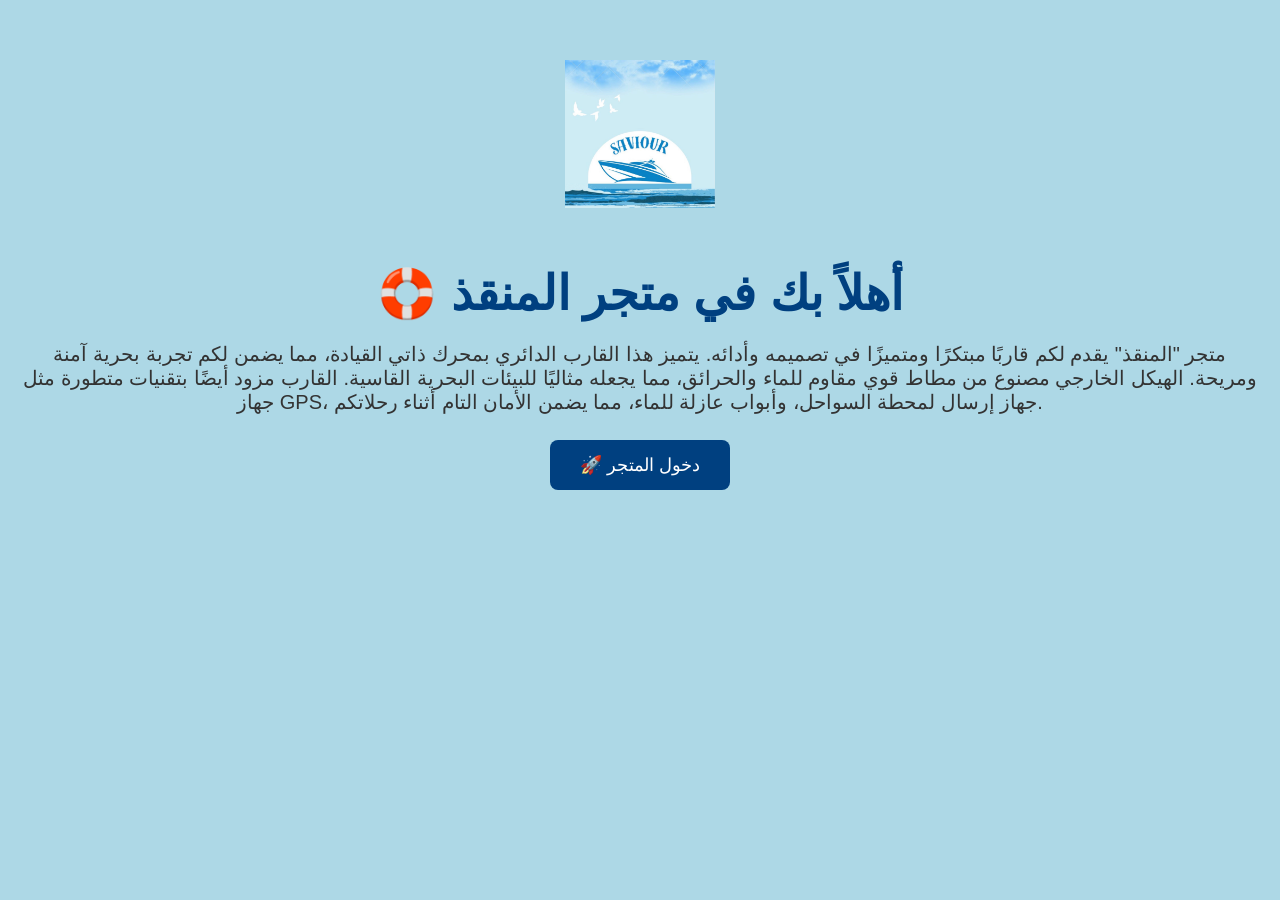
<file: index.html>
<!DOCTYPE html>
<html lang="ar">
<head>
  <meta charset="UTF-8">
  <title>مرحبا بك في متجر المنقذ🚤 </title>
  <link rel="stylesheet" href="style.css">
  <style>
    body {
      background-color: #add8e6;
      font-family: Arial, sans-serif;
      text-align: center;
      margin: 0;
      padding: 0;
    }

    .home-container {
      padding: 60px 20px;
    }

    .logo {
      width: 150px;
      margin-bottom: 20px;
    }

    h1 {
      font-size: 48px;
      color: #004080;
      margin-bottom: 20px;
    }

    p {
      font-size: 20px;
      color: #333;
      margin-bottom: 40px;
    }

    .enter-btn {
      background-color: #004080;
      color: white;
      padding: 15px 30px;
      border-radius: 8px;
      text-decoration: none;
      font-size: 18px;
      transition: 0.3s;
    }

    .enter-btn:hover {
      background-color: #0066cc;
    }
  </style>
</head>
<body>

  <div class="home-container">
    <!-- لو عندك صورة شعار -->
    <img src="logo.png" alt="شعار المتجر" class="logo">
    <h1>🛟 أهلاً بك في متجر المنقذ</h1>
    <p>متجر "المنقذ" يقدم لكم قاربًا مبتكرًا ومتميزًا في تصميمه وأدائه. يتميز هذا القارب الدائري بمحرك ذاتي القيادة، مما يضمن لكم تجربة بحرية آمنة ومريحة. الهيكل الخارجي مصنوع من مطاط قوي مقاوم للماء والحرائق، مما يجعله مثاليًا للبيئات البحرية القاسية. القارب مزود أيضًا بتقنيات متطورة مثل جهاز GPS، جهاز إرسال لمحطة السواحل، وأبواب عازلة للماء، مما يضمن الأمان التام أثناء رحلاتكم.</p>

    <a href="home.html" class="enter-btn">🚀 دخول المتجر</a>
  </div>

</body>
</html>
</file>
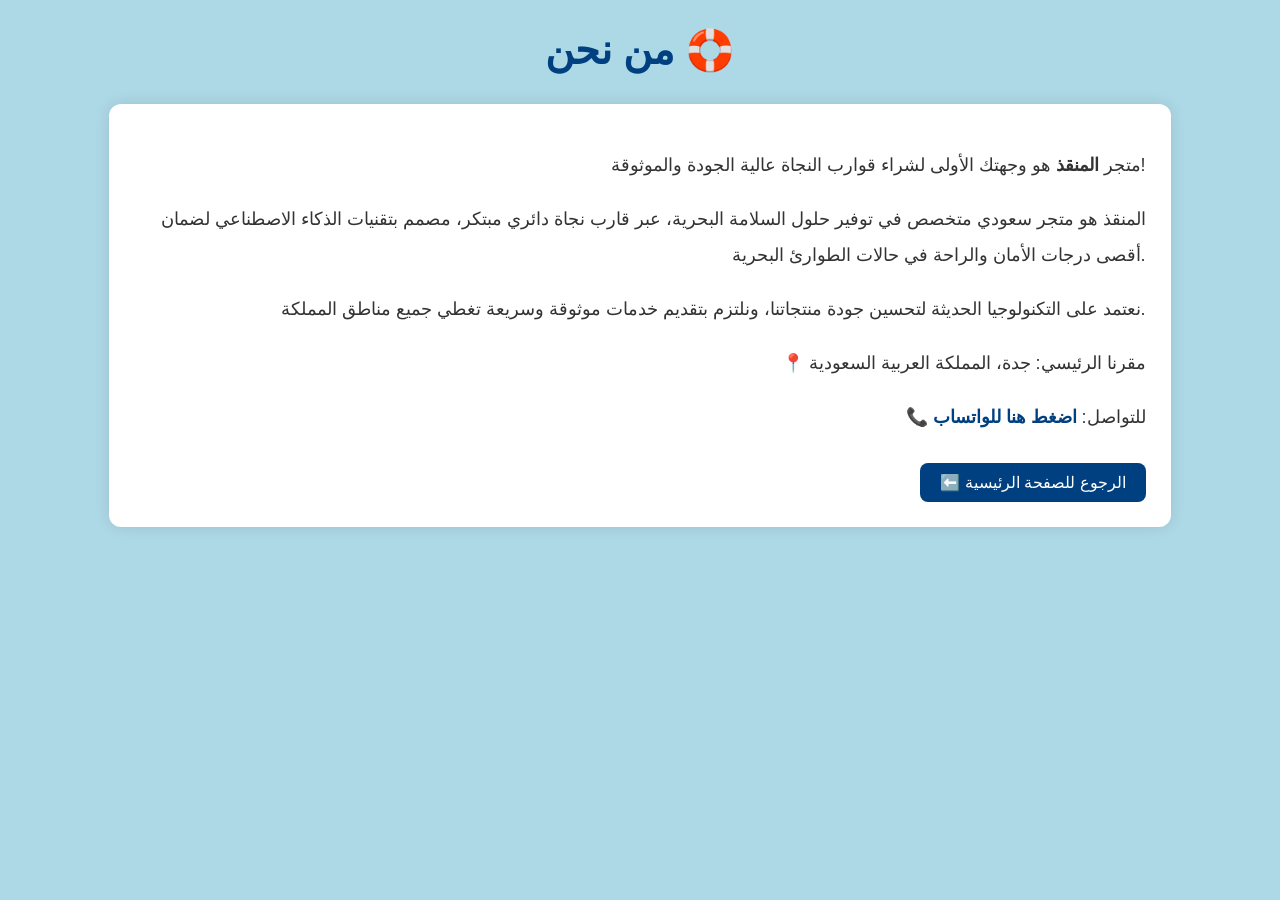
<file: about.html>
<!DOCTYPE html>
<html lang="ar">
<head>
  <meta charset="UTF-8">
  <title>من نحن - متجر المنقذ</title>
  <link rel="stylesheet" href="style.css">
</head>
<body>

  <h1>من نحن 🛟</h1>

  <div class="about-container">
    <p>
      متجر <strong>المنقذ</strong> هو وجهتك الأولى لشراء قوارب النجاة عالية الجودة والموثوقة!
    </p>
    <p>
   
المنقذ هو متجر سعودي متخصص في توفير حلول السلامة البحرية، عبر قارب نجاة دائري مبتكر، مصمم بتقنيات الذكاء الاصطناعي لضمان أقصى درجات الأمان والراحة في حالات الطوارئ البحرية.
    <p>
   نعتمد على التكنولوجيا الحديثة لتحسين جودة منتجاتنا، ونلتزم بتقديم خدمات موثوقة وسريعة تغطي جميع مناطق المملكة.
    </p>
    <p>📍 مقرنا الرئيسي: جدة، المملكة العربية السعودية</p>
    <p>📞 للتواصل: <a href="https://wa.me/966535364433" target="_blank">اضغط هنا للواتساب</a></p>

    <a href="home.html">
      <button>⬅️ الرجوع للصفحة الرئيسية</button>
    </a>
  </div>

</body>
</html>
</file>
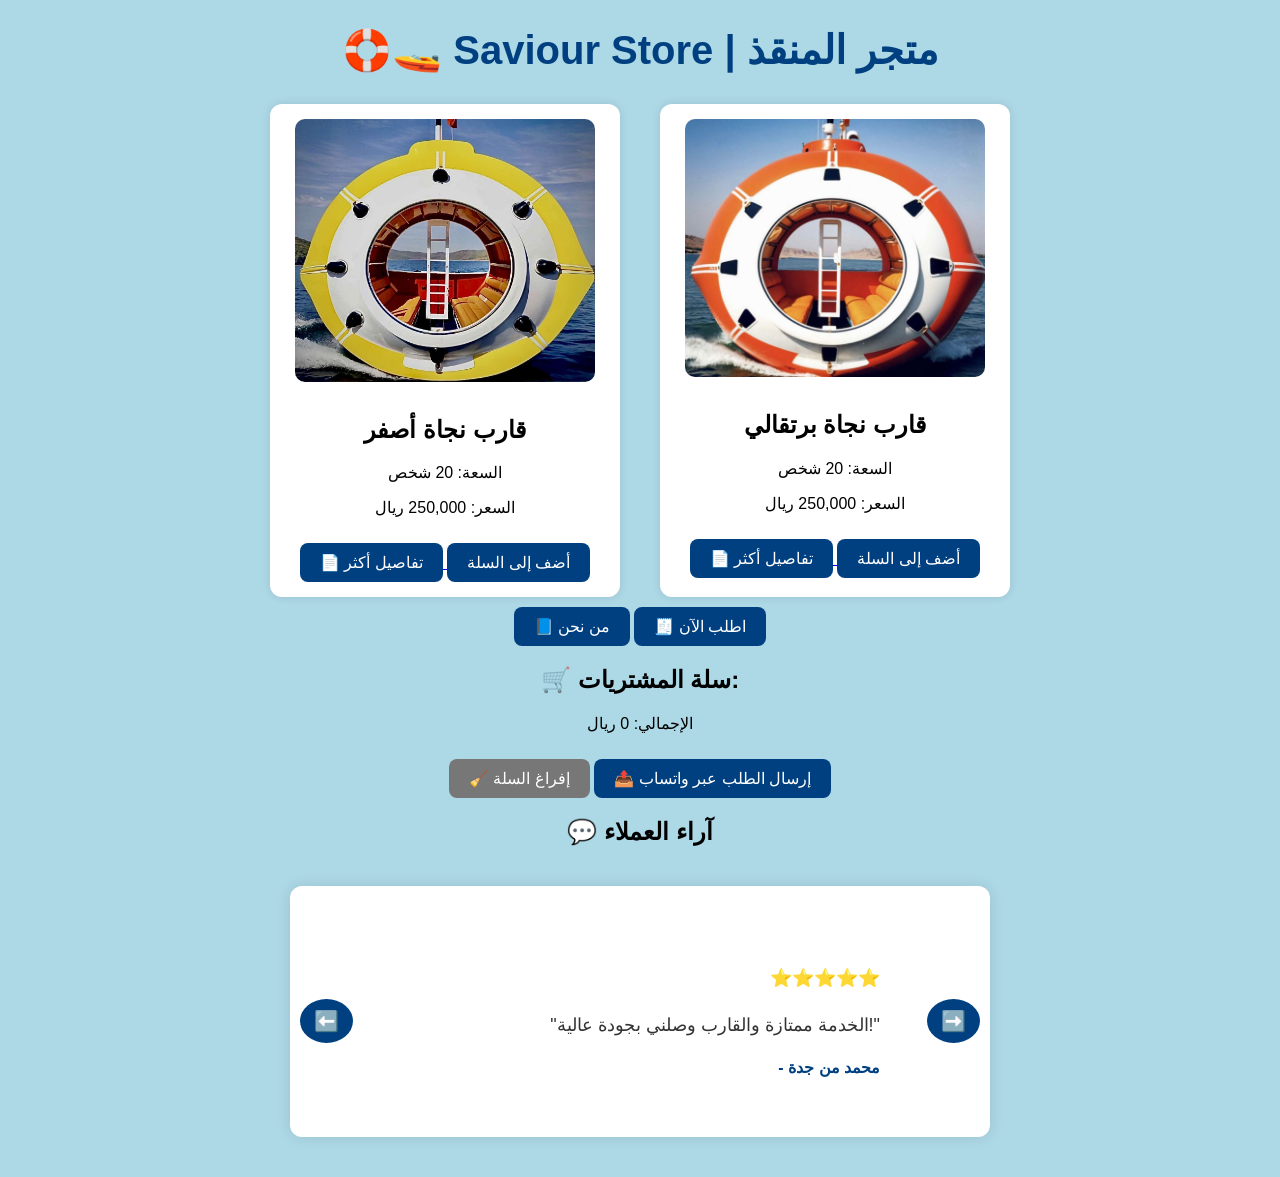
<file: home.html>
<!DOCTYPE html>
<html lang="ar">
<head>
  <meta charset="UTF-8">
  <title>متجر المنقذ</title>
  <link rel="stylesheet" href="style.css">
  <style>
    .slider-container {
      width: 90%;
      max-width: 700px;
      margin: 40px auto;
      overflow: hidden;
      background-color: white;
      border-radius: 12px;
      box-shadow: 0 0 15px rgba(0, 0, 0, 0.1);
      position: relative;
      padding: 30px 80px; /* زوّدنا المسافة حول السلايدر */
      box-sizing: border-box;
    }

    .slider {
      display: flex;
      transition: transform 0.6s ease-in-out;
    }

    .slide {
      min-width: 100%;
      box-sizing: border-box;
      padding: 30px;
      text-align: right;
    }

    .slide p {
      font-size: 18px;
      color: #333;
      line-height: 1.6;
    }

    .slide span {
      display: block;
      margin-top: 10px;
      color: #004080;
      font-weight: bold;
    }

    .arrow-btn {
      position: absolute;
      top: 50%;
      transform: translateY(-50%);
      background-color: #004080;
      color: white;
      border: none;
      padding: 10px 14px;
      border-radius: 50%;
      cursor: pointer;
      font-size: 20px;
      transition: 0.3s;
      z-index: 10;
    }

    .arrow-btn:hover {
      background-color: #0066cc;
    }

    .prev-btn {
      left: 10px;
    }

    .next-btn {
      right: 10px;
    }
  </style>
</head>
<body>

  <h1>🛟🚤 Saviour Store | متجر المنقذ</h1> 

  <div class="products">
    <!-- قارب أصفر -->
    <div class="product">
      <a href="yellow-boat.html">
        <img src="yellow.jpg" width="300">
      </a>
      <h2>قارب نجاة أصفر</h2>
      <p>السعة: 20 شخص</p>
      <p>السعر: 250,000 ريال</p>
      <a href="yellow-boat.html">
        <button>📄 تفاصيل أكثر</button>
      </a>
      <button onclick="addToCart('قارب نجاة أصفر', 250000)">أضف إلى السلة</button>
    </div>

    <!-- قارب برتقالي -->
    <div class="product">
      <a href="orange-boat.html">
        <img src="orange.jpg" alt="قارب نجاة برتقالي" width="300">
      </a>
      <h2>قارب نجاة برتقالي</h2>
      <p>السعة: 20 شخص</p>
      <p>السعر: 250,000 ريال</p>
      <a href="orange-boat.html">
        <button>📄 تفاصيل أكثر</button>
      </a>
      <button onclick="addToCart('قارب نجاة برتقالي', 250000)">أضف إلى السلة</button>
    </div>
  </div>

  <!-- روابط الصفحات الإضافية -->
  <a href="about.html"><button>📘 من نحن</button></a>
  <a href="order.html"><button>🧾 اطلب الآن</button></a>

  <h2>🛒 سلة المشتريات:</h2>
  <ul id="cart"></ul>
  <p id="total">الإجمالي: 0 ريال</p>
  <button onclick="clearCart()" class="clear-btn">🧹 إفراغ السلة</button>
  <button onclick="sendOrder()">📤 إرسال الطلب عبر واتساب</button>

  <!-- 💬 آراء العملاء -->
  <h2>💬 آراء العملاء</h2>
  <div class="slider-container">
    <button class="arrow-btn prev-btn" onclick="showPrevSlide()">⬅️</button>

    <div class="slider" id="testimonialSlider">
      <div class="slide">
        <p>⭐️⭐️⭐️⭐️⭐️</p>
        <p>"الخدمة ممتازة والقارب وصلني بجودة عالية!"</p>
        <span>- محمد من جدة</span>
      </div>
      <div class="slide">
        <p>⭐️⭐️⭐️⭐️</p>
        <p>"القارب عملي جداً ومرن بالتنقل، أنصح فيه!"</p>
        <span>- سارة من الرياض</span>
      </div>
      <div class="slide">
        <p>⭐️⭐️⭐️⭐️⭐️</p>
        <p>"تجربة رائعة من أول طلب، شكراً فريق المنقذ!"</p>
        <span>- خالد من الدمام</span>
      </div>
    </div>

    <button class="arrow-btn next-btn" onclick="showNextSlide()">➡️</button>
  </div>

  <!-- 📜 سكربتات -->
  <script src="script.js"></script>
<script>
  // تشغيل السلة
  updateCart();

  function sendOrder() {
    if (!cart.length) {
      alert("السلة فارغة!");
      return;
    }

    let message = "مرحباً، أود طلب المنتجات التالية:\n";
    cart.forEach(item => {
      message += `- ${item.name}: ${item.price} ريال\n`;
    });
    message += `\nالإجمالي: ${total} ريال`;

    const phone = "966535364433";
    const url = `https://wa.me/${phone}?text=${encodeURIComponent(message)}`;
    window.open(url, '_blank');
  }

  // سلايدر آراء العملاء
  let currentIndex = 0;
  const slides = document.querySelectorAll(".slide");
  const slider = document.getElementById("testimonialSlider");

  function showNextSlide() {
    currentIndex = (currentIndex + 1) % slides.length;
    updateSlider();
  }

  function showPrevSlide() {
    currentIndex = (currentIndex - 1 + slides.length) % slides.length;
    updateSlider();
  }

  function updateSlider() {
    slider.style.transform = `translateX(-${currentIndex * 100}%)`;
  }

  setInterval(showNextSlide, 4000);
</script>

</body>
</html>
</file>
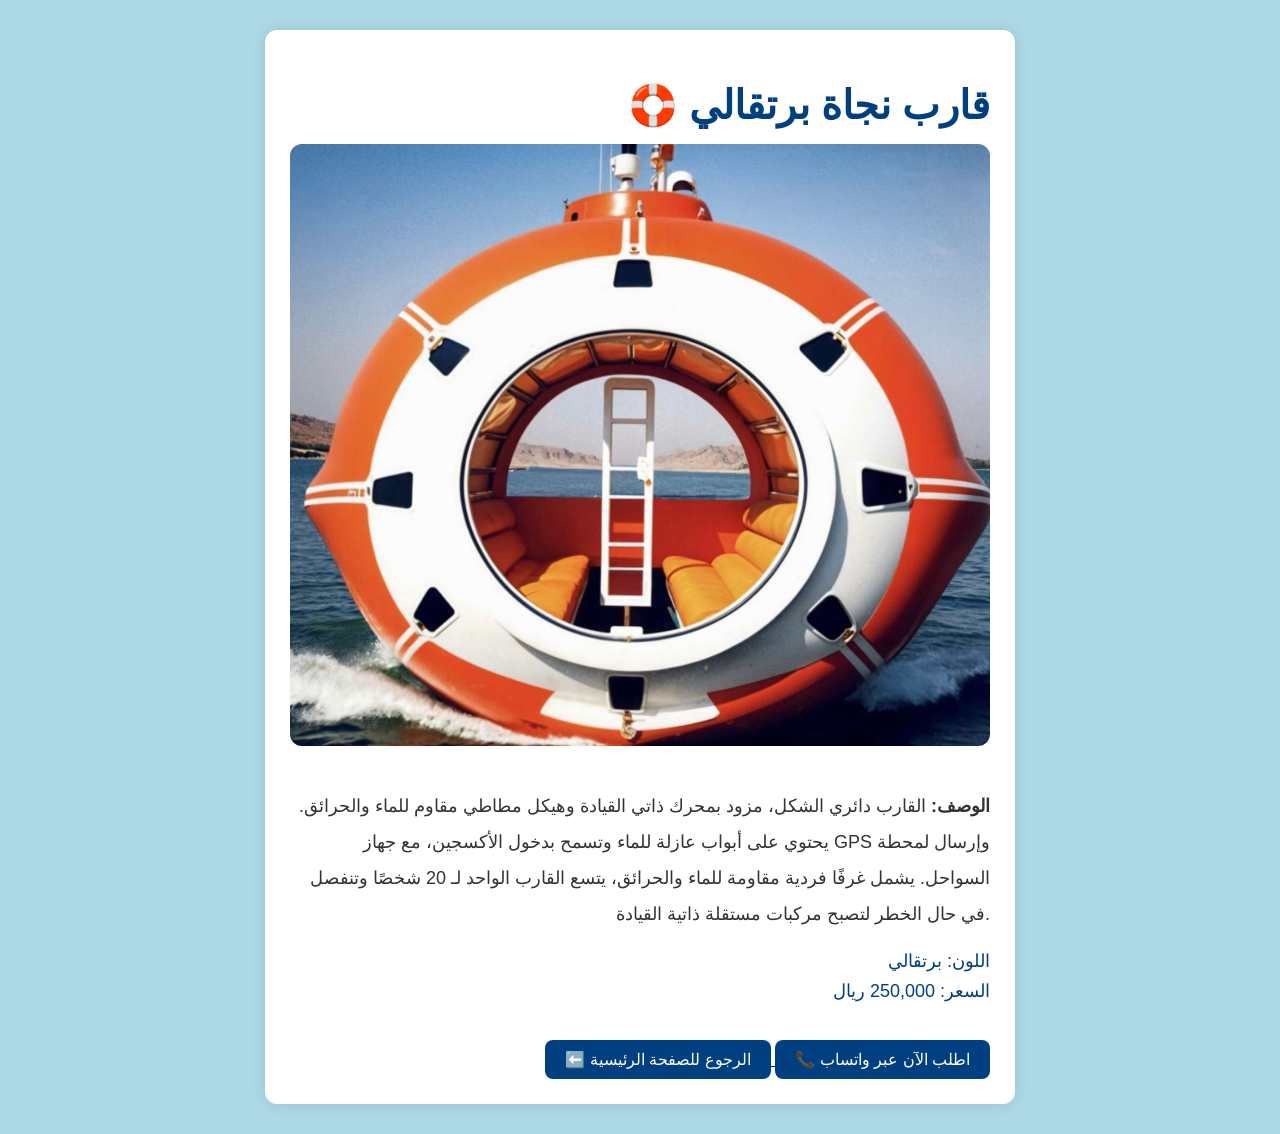
<file: orange-boat.html>
<!DOCTYPE html>
<html lang="ar">
<head>
  <meta charset="UTF-8">
  <title>قارب نجاة برتقالي - متجر المنقذ</title>
  <link rel="stylesheet" href="style.css">
  <style>
    .product-details {
      background-color: white;
      max-width: 700px;
      margin: 30px auto;
      padding: 25px;
      border-radius: 12px;
      box-shadow: 0 0 15px rgba(0, 0, 0, 0.1);
      text-align: right;
    }

    .product-details img {
      border-radius: 12px;
      width: 100%;
      height: auto;
      margin-bottom: 20px;
    }

    .product-details h1 {
      color: #004080;
      margin-bottom: 15px;
    }

    .product-details p {
      font-size: 18px;
      color: #333;
      line-height: 2;
    }

    .product-details ul {
      font-size: 18px;
      color: #004080;
      margin-top: 15px;
      list-style: none;
      padding: 0;
    }

    .product-details ul li {
      margin-bottom: 8px;
    }

    .product-details a button {
      margin-top: 20px;
    }
  </style>
</head>
<body>

  <div class="product-details">
    <h1>🛟 قارب نجاة برتقالي</h1>
    <img src="orange.jpg" alt="قارب نجاة برتقالي">

    <p>
      <strong>الوصف:</strong>  
      القارب دائري الشكل، مزود بمحرك ذاتي القيادة وهيكل مطاطي مقاوم للماء والحرائق. يحتوي على أبواب عازلة للماء وتسمح بدخول الأكسجين، مع جهاز GPS وإرسال لمحطة السواحل. يشمل غرفًا فردية مقاومة للماء والحرائق، يتسع القارب الواحد لـ 20 شخصًا وتنفصل في حال الخطر لتصبح مركبات مستقلة ذاتية القيادة.
    </p>

    <ul>
      <li>اللون: برتقالي</li>
      <li>السعر: 250,000 ريال</li>
    </ul>

    <a href="home.html">
      <button>⬅️ الرجوع للصفحة الرئيسية</button>
    </a>

    <a href="https://wa.me/966535364433" target="_blank">
      <button>📞 اطلب الآن عبر واتساب</button>
    </a>
  </div>

</body>
</html>
</file>
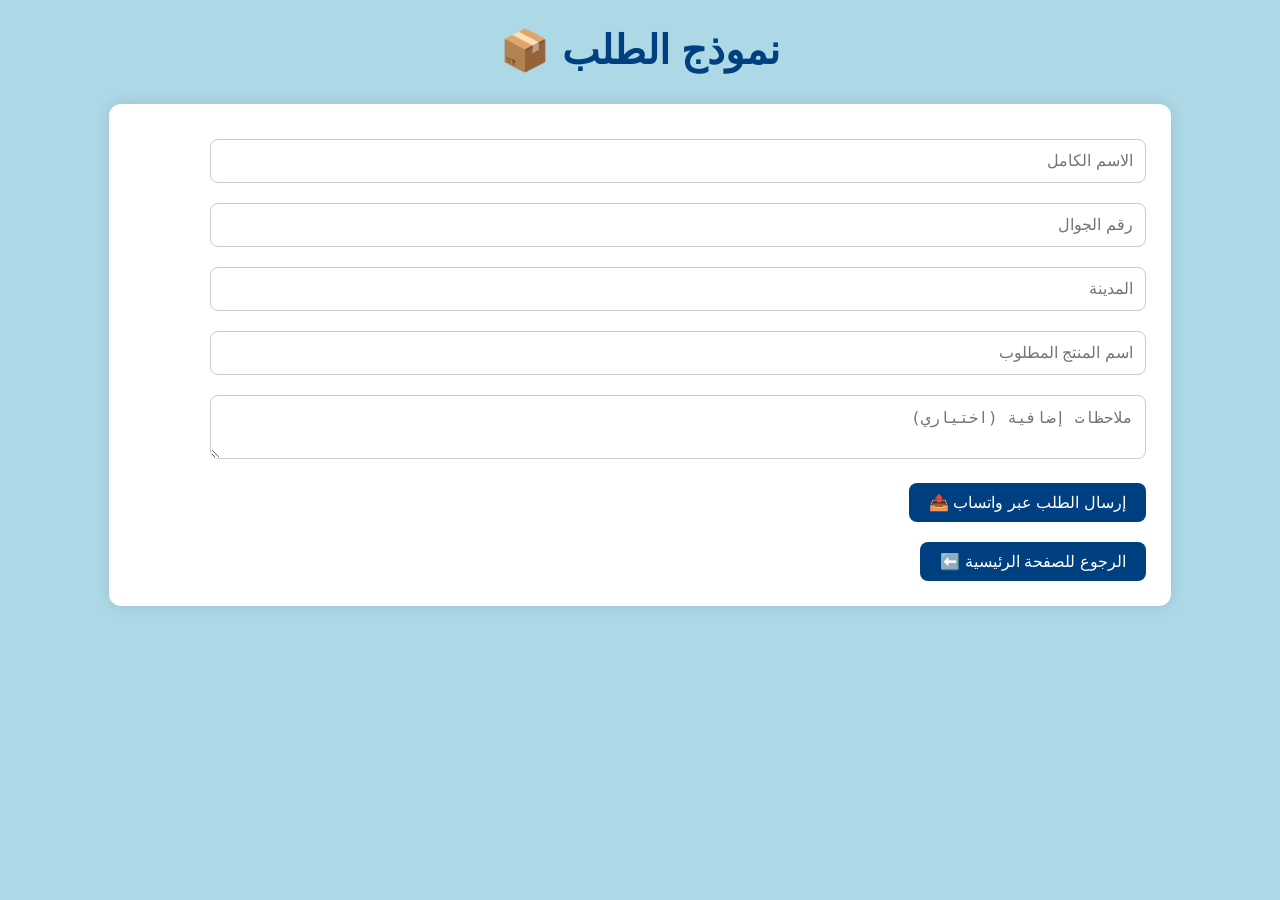
<file: order.html>
<!DOCTYPE html>
<html lang="ar">
<head>
  <meta charset="UTF-8">
  <title>طلب منتج - متجر المنقذ</title>
  <link rel="stylesheet" href="style.css">
</head>
<body>

  <h1>📦 نموذج الطلب</h1>

  <div class="order-form">
    <form onsubmit="sendOrder(event)">
      <input type="text" id="name" placeholder="الاسم الكامل" required><br>
      <input type="tel" id="phone" placeholder="رقم الجوال" required><br>
      <input type="text" id="city" placeholder="المدينة" required><br>
      <input type="text" id="product" placeholder="اسم المنتج المطلوب" required><br>
      <textarea id="notes" placeholder="ملاحظات إضافية (اختياري)"></textarea><br>
      <button type="submit">📤 إرسال الطلب عبر واتساب</button>
    </form>

    <a href="home.html">
      <button style="margin-top: 20px;">⬅️ الرجوع للصفحة الرئيسية</button>
    </a>
  </div>

  <script>
    function sendOrder(e) {
      e.preventDefault();

      const name = document.getElementById("name").value;
      const phone = document.getElementById("phone").value;
      const city = document.getElementById("city").value;
      const product = document.getElementById("product").value;
      const notes = document.getElementById("notes").value;

      let message = `مرحبًا، لدي طلب جديد:\n\n`;
      message += `👤 الاسم: ${name}\n📱 الجوال: ${phone}\n🏙️ المدينة: ${city}\n📦 المنتج: ${product}\n📝 ملاحظات: ${notes || "لا توجد"}\n`;

      const phoneNumber = "966535364433";
      const url = `https://wa.me/${phoneNumber}?text=${encodeURIComponent(message)}`;
      window.open(url, '_blank');
    }
  </script>

</body>
</html>
</file>
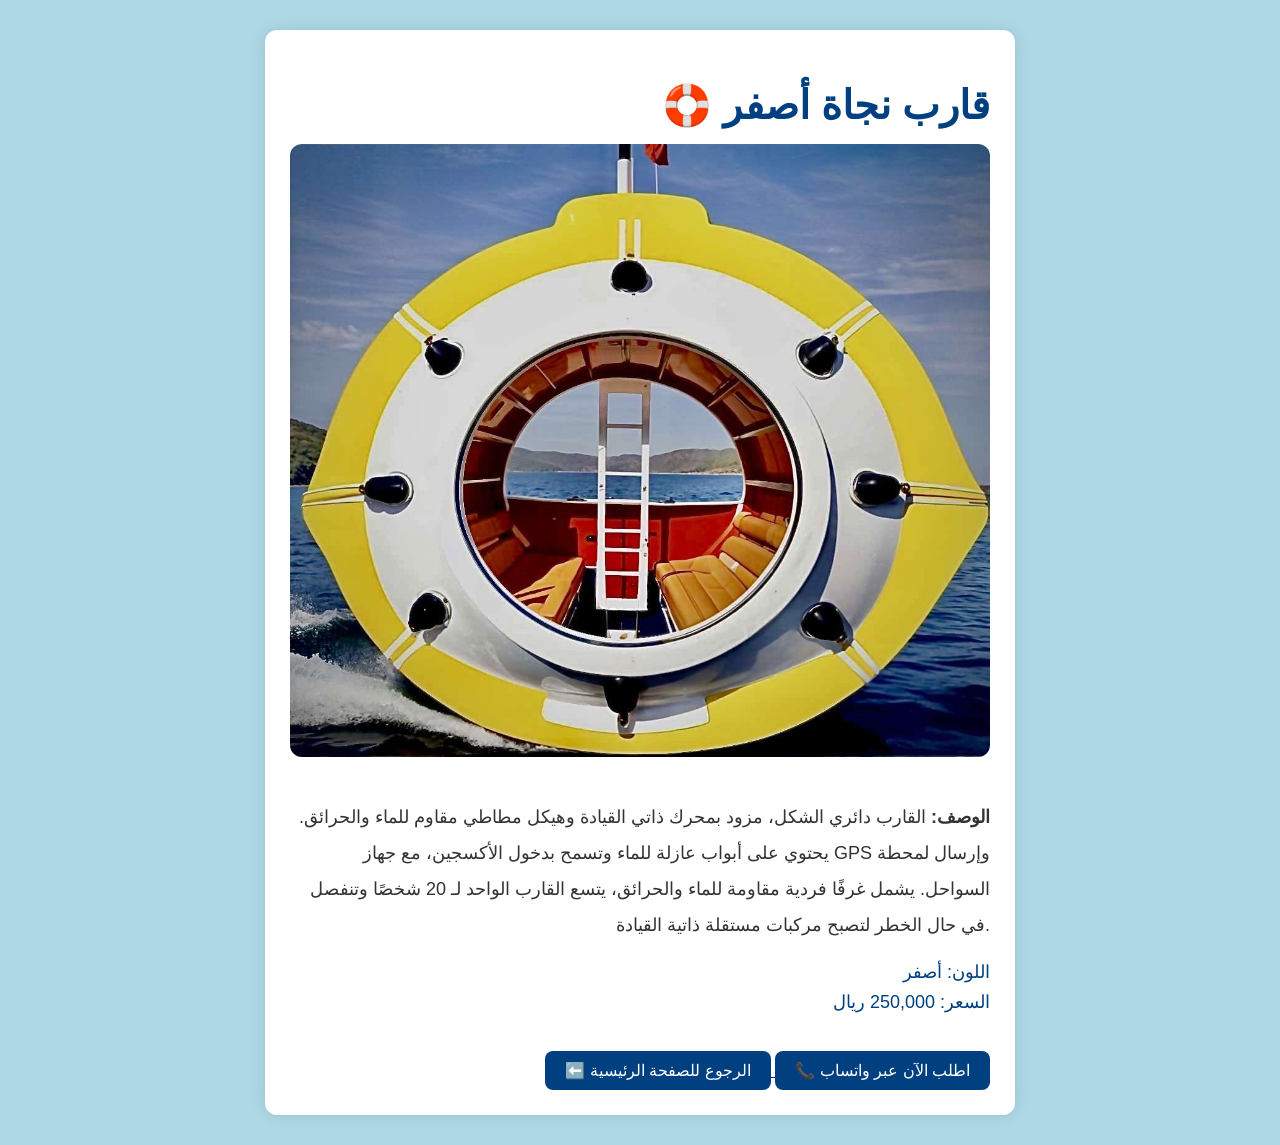
<file: yellow-boat.html>
<!DOCTYPE html>
<html lang="ar">
<head>
  <meta charset="UTF-8">
  <title>قارب نجاة أصفر - متجر المنقذ</title>
  <link rel="stylesheet" href="style.css">
  <style>
    .product-details {
      background-color: white;
      max-width: 700px;
      margin: 30px auto;
      padding: 25px;
      border-radius: 12px;
      box-shadow: 0 0 15px rgba(0, 0, 0, 0.1);
      text-align: right;
    }

    .product-details img {
      border-radius: 12px;
      width: 100%;
      height: auto;
      margin-bottom: 20px;
    }

    .product-details h1 {
      color: #004080;
      margin-bottom: 15px;
    }

    .product-details p {
      font-size: 18px;
      color: #333;
      line-height: 2;
    }

    .product-details ul {
      font-size: 18px;
      color: #004080;
      margin-top: 15px;
      list-style: none;
      padding: 0;
    }

    .product-details ul li {
      margin-bottom: 8px;
    }

    .product-details a button {
      margin-top: 20px;
    }
  </style>
</head>
<body>

  <div class="product-details">
    <h1>🛟 قارب نجاة أصفر</h1>
    <img src="yellow.jpg" alt="قارب نجاة أصفر">

    <p>
      <strong>الوصف:</strong>  
      القارب دائري الشكل، مزود بمحرك ذاتي القيادة وهيكل مطاطي مقاوم للماء والحرائق. يحتوي على أبواب عازلة للماء وتسمح بدخول الأكسجين، مع جهاز GPS وإرسال لمحطة السواحل. يشمل غرفًا فردية مقاومة للماء والحرائق، يتسع القارب الواحد لـ 20 شخصًا وتنفصل في حال الخطر لتصبح مركبات مستقلة ذاتية القيادة.
    </p>

    <ul>
      <li>اللون: أصفر</li>
      <li>السعر: 250,000 ريال</li>
    </ul>

    <a href="home.html">
      <button>⬅️ الرجوع للصفحة الرئيسية</button>
    </a>

    <a href="https://wa.me/966535364433" target="_blank">
      <button>📞 اطلب الآن عبر واتساب</button>
    </a>
  </div>

</body>
</html>
</file>
<file: style.css>
/* 🌊 صورة المنتج */
.product img {
  border-radius: 10px;
  margin-bottom: 10px;
  max-width: 100%;
  height: auto;
}

/* 🧸 خلفية الصفحة */
body {
  background-color: #add8e6;
  font-family: Arial, sans-serif;
  text-align: center;
}

/* 🏷️ عنوان الموقع */
h1 {
  font-size: 40px;
  color: #004080;
  margin-bottom: 20px;
}

/* 🧺 الحاوية العامة للمنتجات */
.products {
  display: flex;
  justify-content: center;
  gap: 40px;
  flex-wrap: wrap;
  margin-top: 30px;
}

/* 🧊 كرت المنتج */
.product {
  background-color: white;
  border-radius: 12px;
  padding: 15px;
  width: 320px;
  box-shadow: 0 0 10px rgba(0,0,0,0.1);
}

/* 🔘 الأزرار العامة */
button {
  background-color: #004080;
  color: white;
  border: none;
  padding: 10px 20px;
  border-radius: 8px;
  cursor: pointer;
  font-size: 16px;
  transition: 0.3s;
  margin-top: 10px;
}

button:hover {
  background-color: #0066cc;
}

/* ❌ زر الحذف */
.remove-btn {
  background-color: #c0392b;
  color: white;
  padding: 5px 10px;
  border-radius: 8px;
  border: none;
  cursor: pointer;
  font-size: 14px;
  margin-right: 10px;
  transition: 0.3s;
}

.remove-btn:hover {
  background-color: #e74c3c;
}

/* 🔄 زر إفراغ السلة */
.clear-btn {
  background-color: #777;
}

.clear-btn:hover {
  background-color: #555;
}

/* 🧾 من نحن */
.about-container {
  background-color: white;
  width: 80%;
  margin: 30px auto;
  padding: 25px;
  border-radius: 12px;
  box-shadow: 0 0 15px rgba(0, 0, 0, 0.1);
  text-align: right;
  font-size: 18px;
  color: #333;
  line-height: 2;
}

.about-container a {
  color: #004080;
  font-weight: bold;
  text-decoration: none;
}

.about-container a:hover {
  text-decoration: underline;
}

/* 📦 نموذج الطلب */
.order-form {
  background-color: white;
  width: 80%;
  margin: 30px auto;
  padding: 25px;
  border-radius: 12px;
  box-shadow: 0 0 15px rgba(0, 0, 0, 0.1);
  text-align: right;
}

.order-form input,
.order-form textarea {
  width: 90%;
  padding: 12px;
  margin: 10px 0;
  border-radius: 8px;
  border: 1px solid #ccc;
  font-size: 16px;
  direction: rtl;
}

/* 💬 مراجعات العملاء */
.reviews {
  background-color: white;
  width: 80%;
  margin: 40px auto;
  padding: 25px;
  border-radius: 12px;
  box-shadow: 0 0 15px rgba(0,0,0,0.1);
  text-align: right;
}

.review {
  margin-bottom: 25px;
  padding-bottom: 15px;
  border-bottom: 1px solid #eee;
}

.review p {
  font-size: 18px;
  color: #333;
  line-height: 1.6;
}

.review span {
  color: #004080;
  font-weight: bold;
  margin-top: 5px;
  display: block;
}

/* 🖼️ سلايدر العملاء */
.slider-container {
  width: 90%;
  max-width: 700px;
  margin: 40px auto;
  overflow: hidden;
  background-color: white;
  border-radius: 12px;
  box-shadow: 0 0 15px rgba(0, 0, 0, 0.1);
  position: relative;
  padding: 30px 40px; /* قللنا المسافة شوي لتوسيط السهم بدقة */
  box-sizing: border-box;
}

.slider {
  display: flex;
  transition: transform 0.6s ease-in-out;
}

.slide {
  min-width: 100%;
  padding: 30px;
  text-align: right;
  box-sizing: border-box;
}

.slide p {
  font-size: 18px;
  color: #333;
  line-height: 1.6;
}

.slide span {
  display: block;
  margin-top: 10px;
  color: #004080;
  font-weight: bold;
}

/* 🔁 أزرار السلايدر */
.arrow-btn {
  position: absolute;
  top: 55%; /* يخلي السهم ينزل شوي */
  transform: translateY(-50%);
  background-color: #004080;
  color: white;
  border: none;
  padding: 10px 14px;
  border-radius: 50%;
  cursor: pointer;
  font-size: 20px;
  transition: 0.3s;
  z-index: 10;
}

.arrow-btn:hover {
  background-color: #0066cc;
}

/* ⬅️ السهم اليسار */
.prev-btn {
  left: 30px; /* أقرب للنص */
}

/* ➡️ السهم اليمين */
.next-btn {
  right: 30px; /* أقرب للنص */
}
}
</file>
